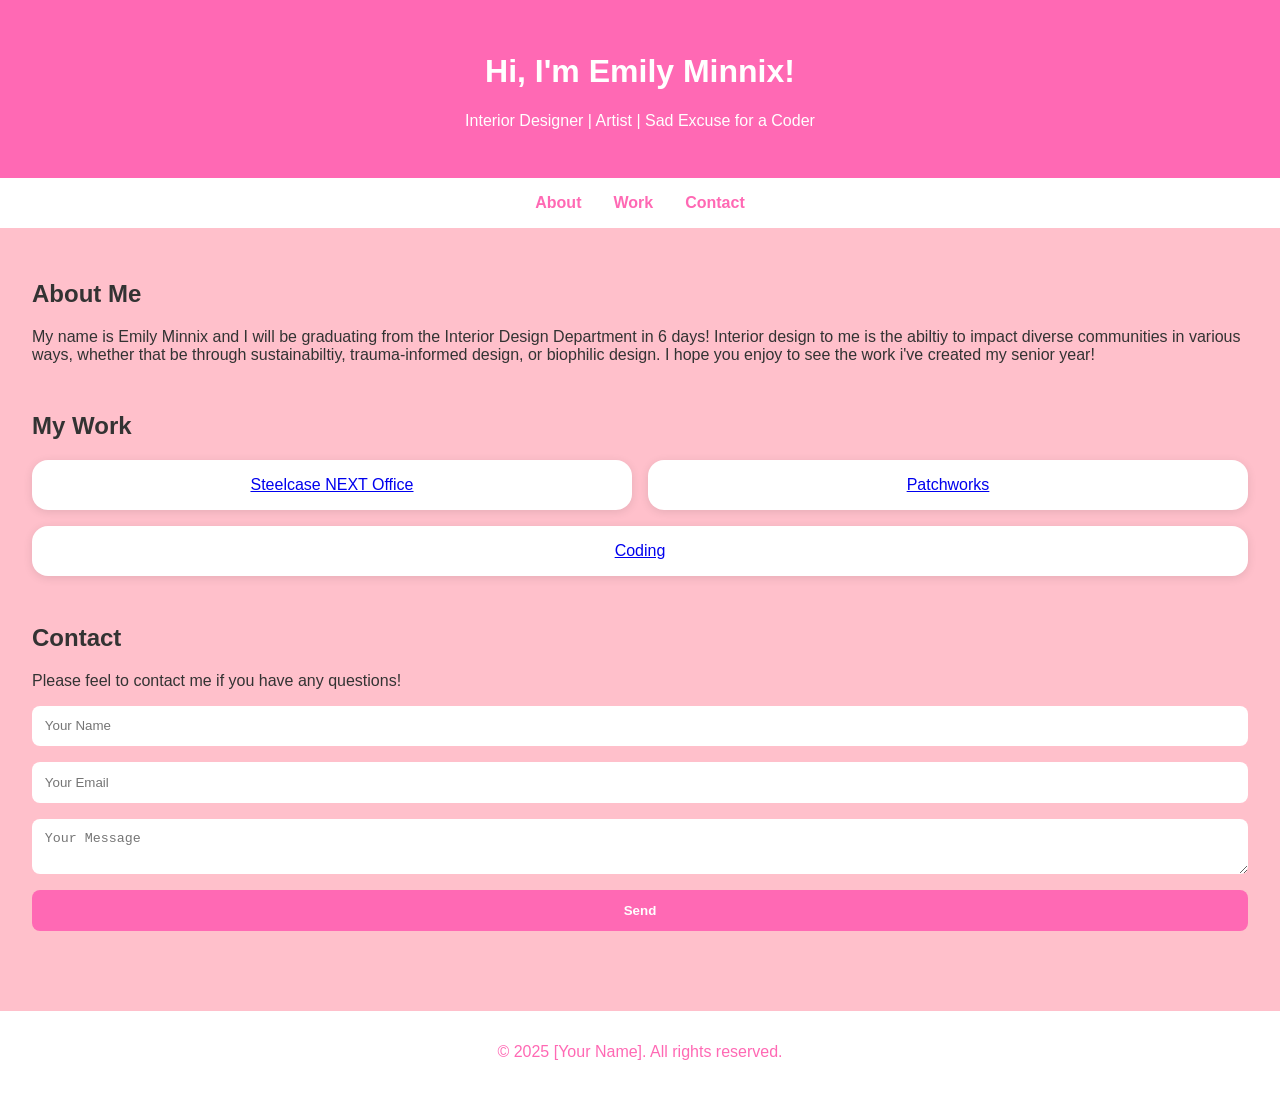
<file: index.html>
<!DOCTYPE html>
<html lang="en">
<head>
  <meta charset="UTF-8" />
  <meta name="viewport" content="width=device-width, initial-scale=1.0"/>
  <title>My Pink Portfolio</title>
  <link rel="stylesheet" href="style.css" />
</head>
<body>
  <header>
    <h1>Hi, I'm Emily Minnix!</h1>
    <p>Interior Designer | Artist | Sad Excuse for a Coder</p>
  </header>

  <nav>
    <a href="#about">About</a>
    <a href="#work">Work</a>
    <a href="#contact">Contact</a>
  </nav>

  <main>
    <section id="about">
      <h2>About Me</h2>
      <p>My name is Emily Minnix and I will be graduating from the Interior Design Department in 6 days! Interior design to me is the abiltiy to impact diverse communities in various ways, whether that be through sustainabiltiy, trauma-informed design, or biophilic design. I hope you enjoy to see the work i've created my senior year!</p>
    </section>

    <section id="work">
        <h2>My Work</h2>
        <div class="gallery">
          <a href="steelcase.html" class="card">Steelcase NEXT Office</a>
          <a href="patchwork.html" class="card">Patchworks</a>
          <a href="code.html" class="card">Coding</a>
        </div>
      </section>

    <section id="contact">
      <h2>Contact</h2>
      <p>Please feel to contact me if you have any questions!</p>
      <form id="contact-form">
        <input type="text" placeholder="Your Name" required />
        <input type="email" placeholder="Your Email" required />
        <textarea placeholder="Your Message" required></textarea>
        <button type="submit">Send</button>
      </form>
      <p id="confirmation" class="hidden">Thanks for reaching out!</p>
    </section>
  </main>

  <footer>
    <p>© 2025 [Your Name]. All rights reserved.</p>
  </footer>

  <script src="script.js"></script>
</body>
</html>
</file>
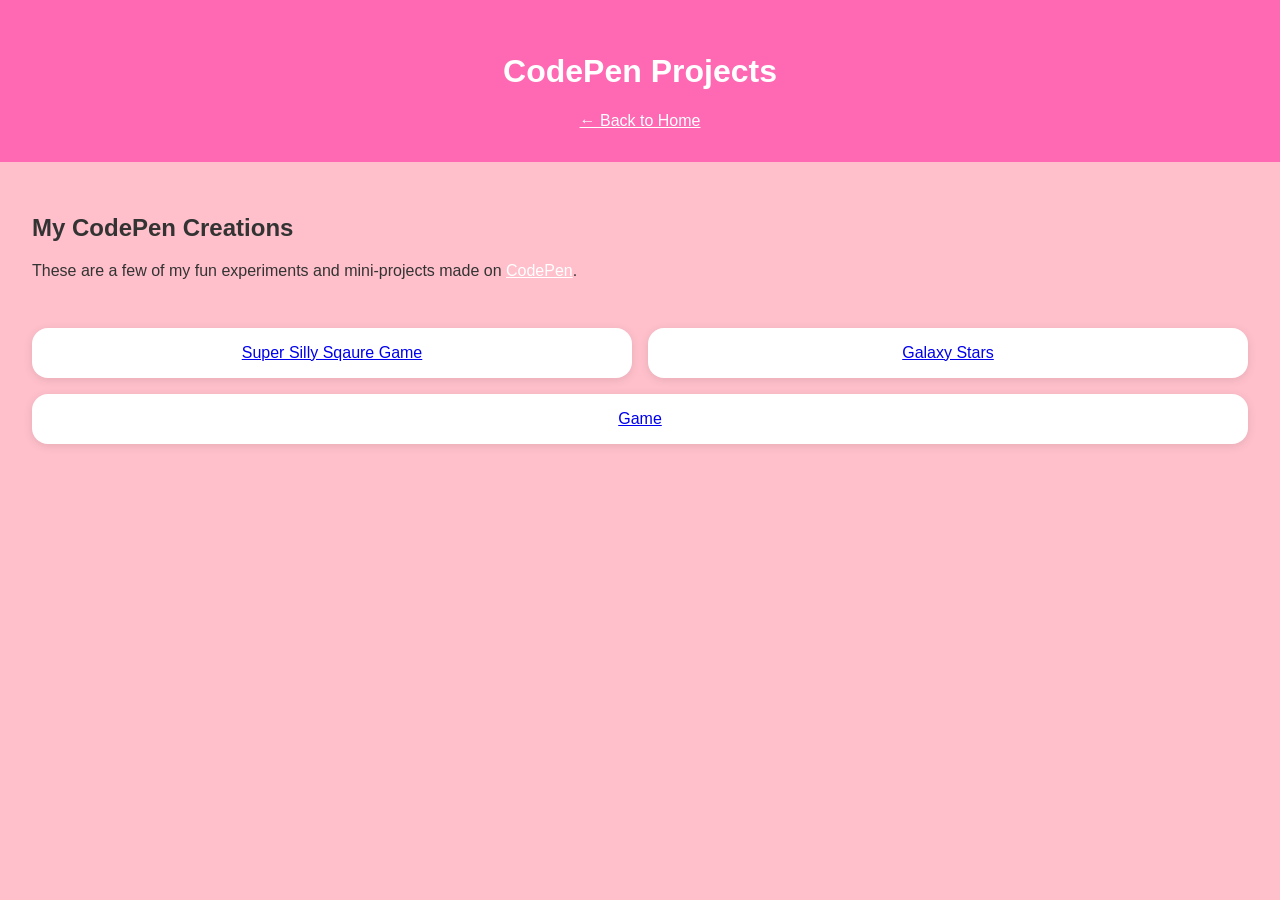
<file: code.html>
<!DOCTYPE html>
<html lang="en">
<head>
  <meta charset="UTF-8" />
  <meta name="viewport" content="width=device-width, initial-scale=1.0"/>
  <title>Coding - CodePen Gallery</title>
  <link rel="stylesheet" href="style.css" />
</head>
<body>
  <header>
    <h1>CodePen Projects</h1>
    <a href="index.html" style="color:white; text-decoration:underline;">← Back to Home</a>
  </header>

  <main>
    <section>
      <h2>My CodePen Creations</h2>
      <p>These are a few of my fun experiments and mini-projects made on <a href="https://codepen.io/ " target="_blank" style="color:#fff; text-decoration:underline;">CodePen</a>.</p>
    </section>

    <section class="gallery">
      <a href="https://codepen.io/minnixer/pen/vEYmGzL" class="card" target="_blank">Super Silly Sqaure Game</a>
      <a href="https://codepen.io/minnixer/pen/OPJwvQO" class="card" target="_blank">Galaxy Stars</a>
      <a href="https://codepen.io/minnixer/pen/emYjMQw" class="card" target="_blank">Game</a>
    </section>
  </main>
</body>
</html>
</file>
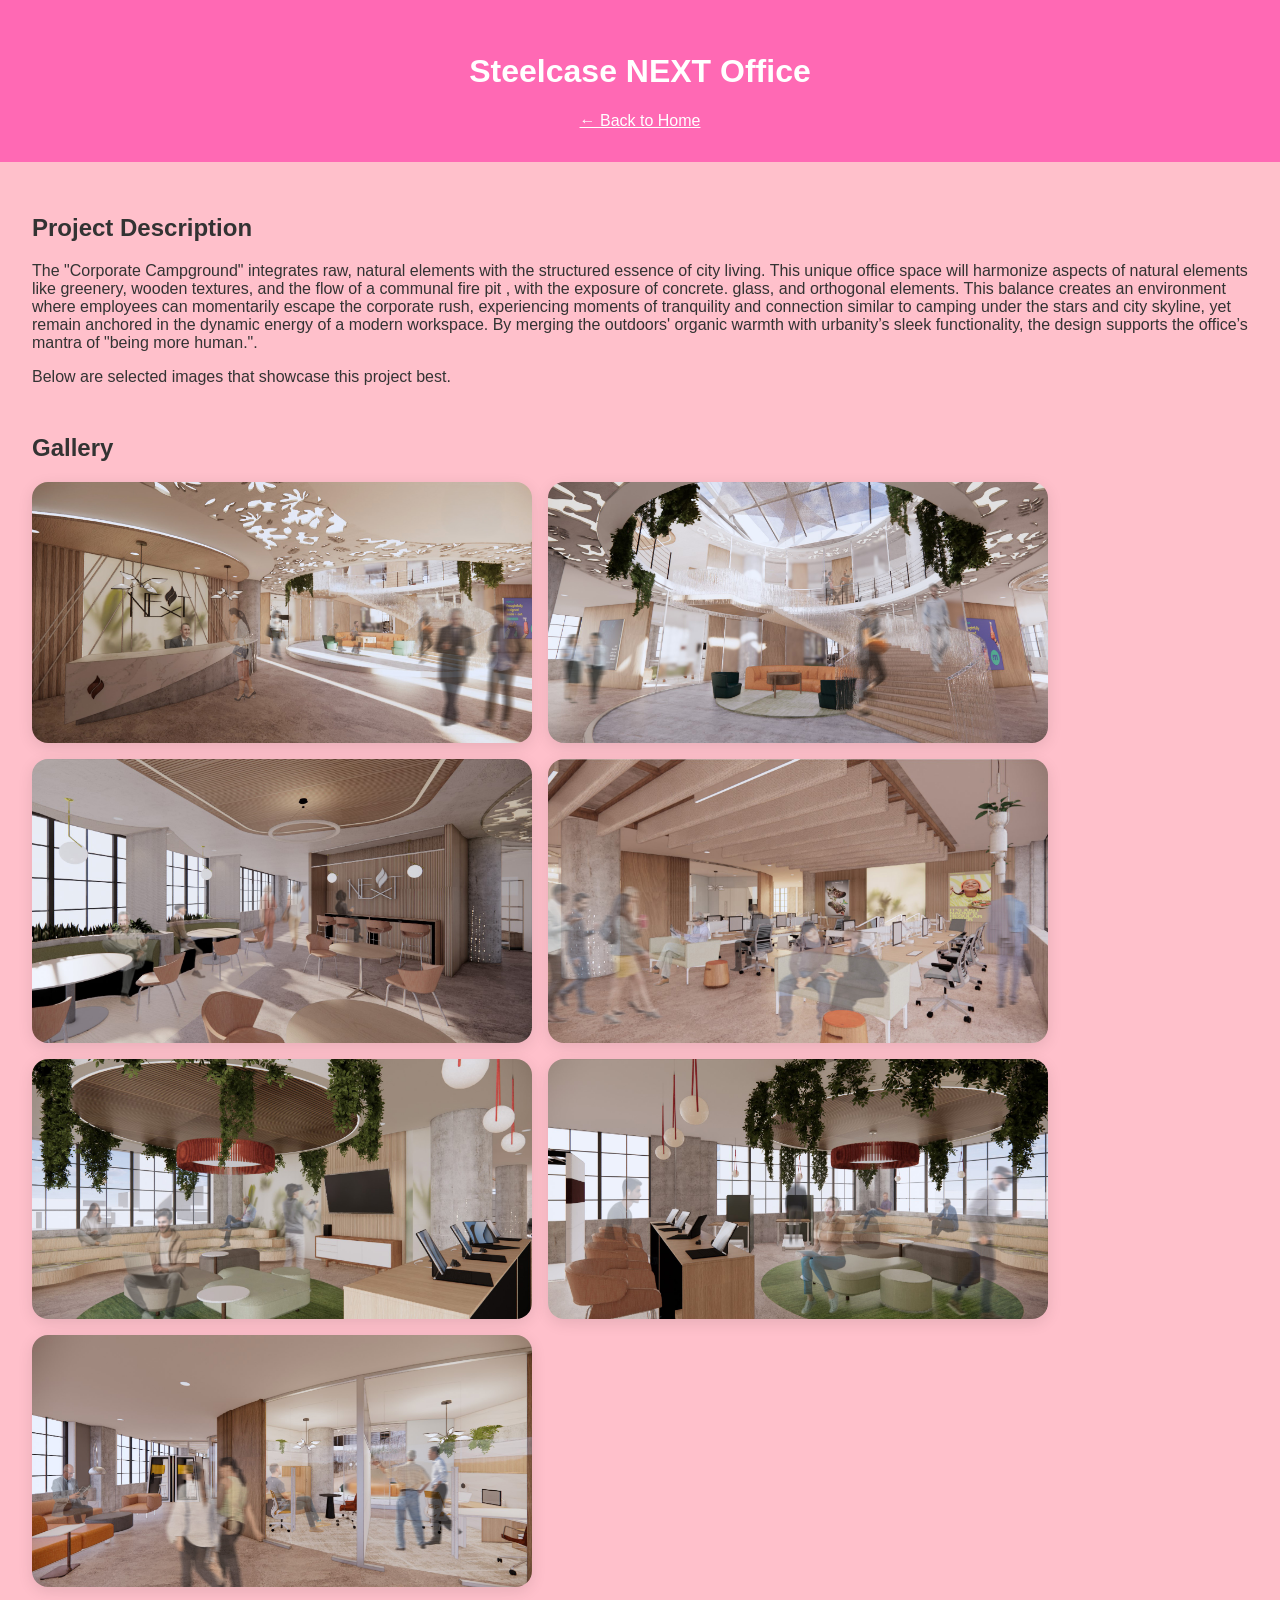
<file: NEXT.html>
<!DOCTYPE html>
<html lang="en">
<head>
  <meta charset="UTF-8" />
  <meta name="viewport" content="width=device-width, initial-scale=1.0"/>
  <title>Project 1</title>
  <link rel="stylesheet" href="style.css" />
</head>
<body>
  <header>
    <h1>Steelcase NEXT Office</h1>
    <a href="index.html" style="color:white; text-decoration:underline;">← Back to Home</a>
  </header>

  <main>
    <section>
      <h2>Project Description</h2>
      <p>The "Corporate Campground" integrates raw, natural elements with the structured essence of city living. This unique office space will harmonize aspects of natural elements like greenery, wooden textures, and the flow of a communal fire pit , with the exposure of concrete. glass, and orthogonal elements. This balance creates an environment where employees can momentarily escape the corporate rush, experiencing moments of tranquility and connection similar to camping under the stars and city skyline, yet remain anchored in the dynamic energy of a modern workspace. By merging the outdoors' organic warmth with urbanity’s sleek functionality, the design supports the office’s mantra of "being more human.".</p>
      <p>Below are selected images that showcase this project best.</p>
    </section>
  
    <section class="project-images">
      <h2>Gallery</h2>
      <div class="image-grid">
        <img src="images/Steelcase 1.jpg" alt="render 1" />
        <img src="images/steelcase 2.jpg" alt="render 2" />
        <img src="images/steelcase 3.jpg" alt="render 3" />
        <img src="images/steelcase 4.jpg" alt="render 4" />
        <img src="images/steelcase 5.jpg" alt="render 5" />
        <img src="images/steelcase 6.jpg" alt="render 6" />
        <img src="images/steelcase 7.jpg" alt="render 7" />
      </div>
    </section>
  </main>
</body>
</html>
</file>
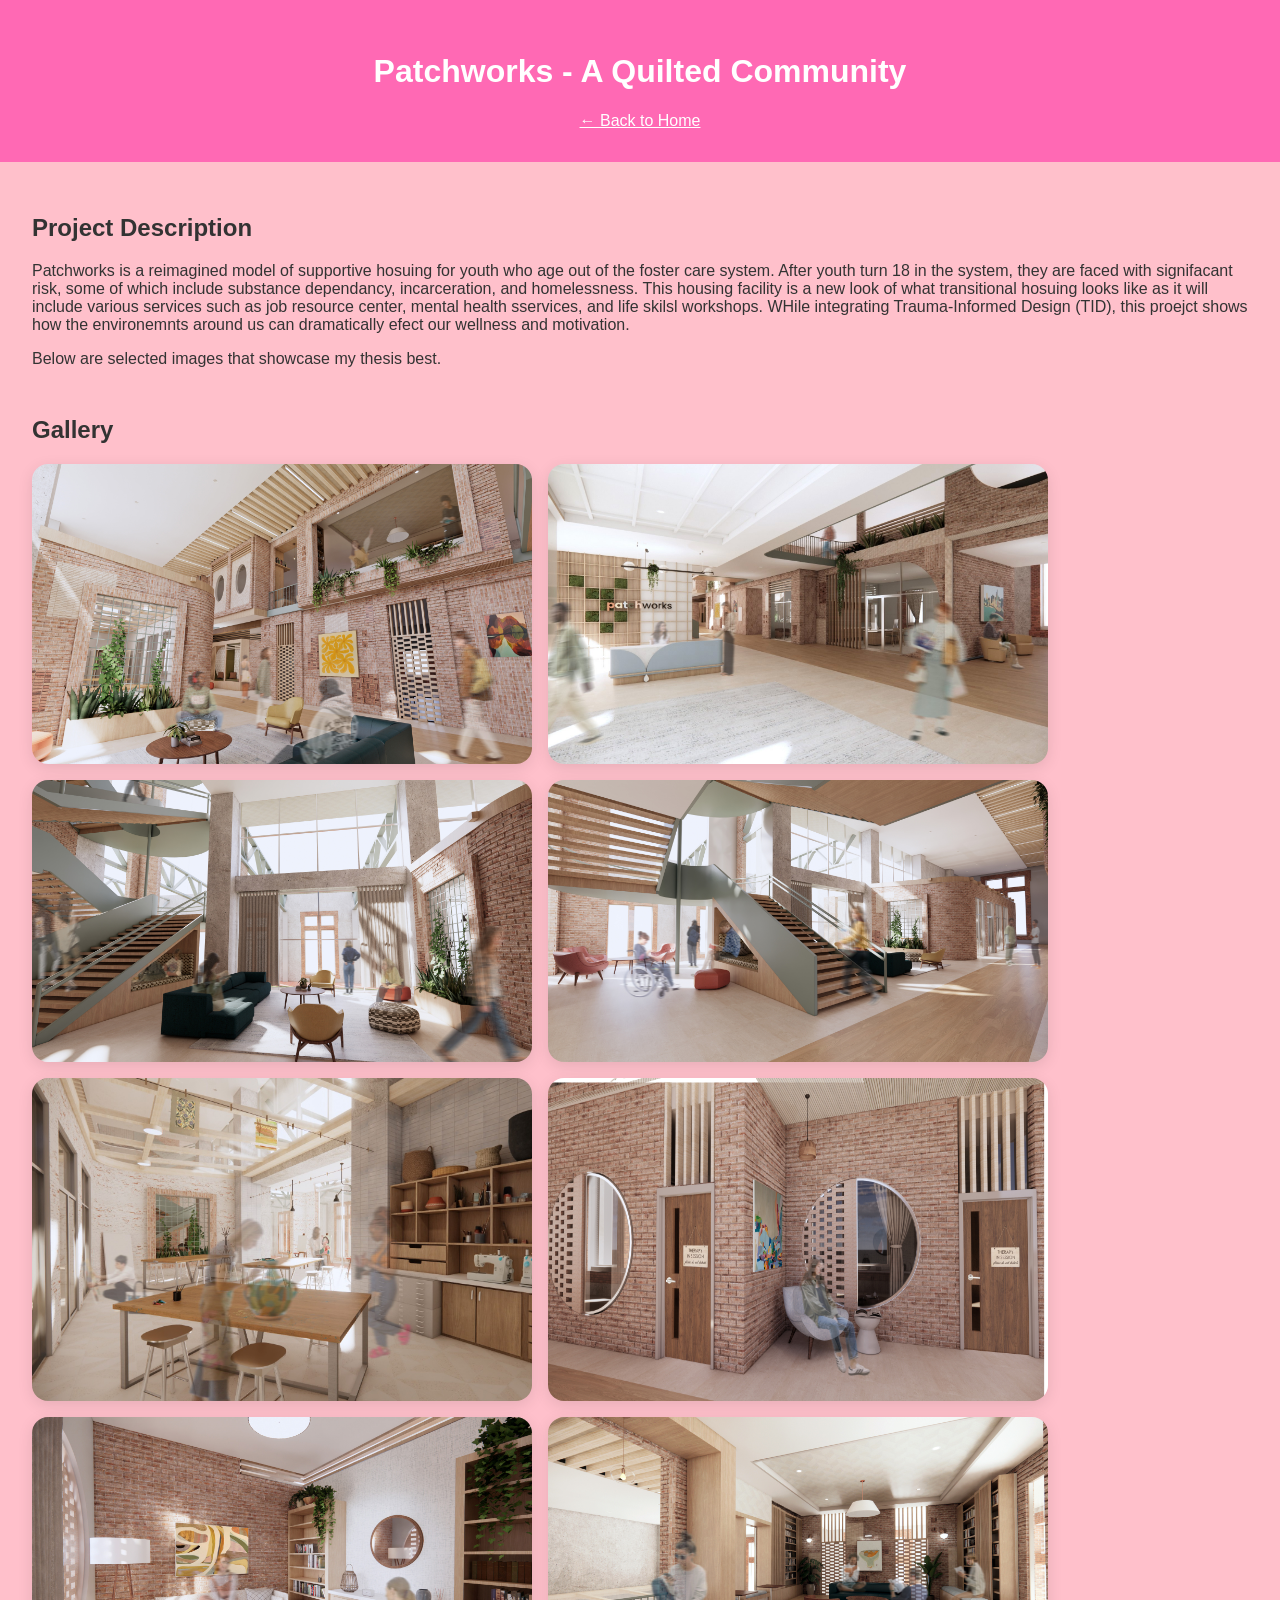
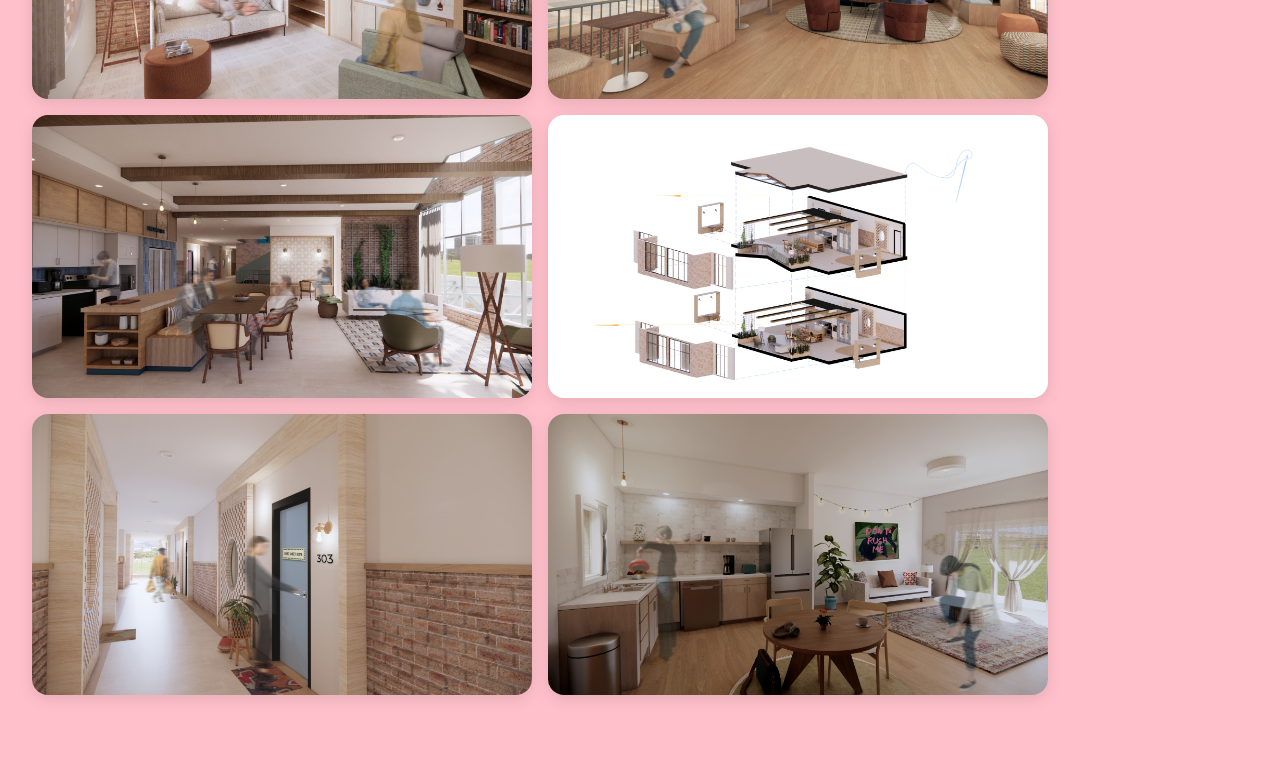
<file: patchwork.html>
<!DOCTYPE html>
<html lang="en">
<head>
  <meta charset="UTF-8" />
  <meta name="viewport" content="width=device-width, initial-scale=1.0"/>
  <title>Project 1</title>
  <link rel="stylesheet" href="style.css" />
</head>
<body>
  <header>
    <h1>Patchworks - A Quilted Community</h1>
    <a href="index.html" style="color:white; text-decoration:underline;">← Back to Home</a>
  </header>

  <main>
    <section>
      <h2>Project Description</h2>
      <p>Patchworks is a reimagined model of supportive hosuing for youth who age out of the foster care system. After youth turn 18 in the system, they are faced with signifacant risk, some of which include substance dependancy, incarceration, and homelessness. This housing facility is a new look of what transitional hosuing looks like as it will include various services such as job resource center, mental health sservices, and life skilsl workshops. WHile integrating Trauma-Informed Design (TID), this proejct shows how the environemnts around us can dramatically efect our wellness and motivation.</p>
      <p>Below are selected images that showcase my thesis best.</p>
    </section>
  
    <section class="project-images">
      <h2>Gallery</h2>
      <div class="image-grid">
        <img src="images/patchwork 1.jpg" alt="render 1" />
        <img src="images/patchwork 2.jpg" alt="render 2" />
        <img src="images/patchwork 3.jpg" alt="render 3" />
        <img src="images/patchwork 4.jpg" alt="render 4" />
        <img src="images/patchwork 5.jpg" alt="render 5" />
        <img src="images/patchwrok 6.jpg" alt="render 6" />
        <img src="images/patchwork 7.jpg" alt="render 7" />
        <img src="images/patchwork 8.jpg" alt="render 8" />
        <img src="images/patchwork 9.jpg" alt="render 9" />
        <img src="images/patchwork 10.jpg" alt="render 10" />
        <img src="images/patchwork 11.jpg" alt="render 11" />
        <img src="images/patchwork 12.jpg" alt="render 12" />
      </div>
    </section>
  </main>
</body>
</html>
</file>
<file: style.css>
:root {
    --pink: #ffc0cb;
    --hot-pink: #ff69b4;
    --white: #fff;
    --dark: #333;
  }
  
  body {
    font-family: 'Segoe UI', sans-serif;
    margin: 0;
    background: var(--pink);
    color: var(--dark);
  }
  
  header {
    text-align: center;
    padding: 2rem;
    background: var(--hot-pink);
    color: var(--white);
  }
  
  nav {
    display: flex;
    justify-content: center;
    gap: 2rem;
    background: var(--white);
    padding: 1rem;
  }
  
  nav a {
    text-decoration: none;
    color: var(--hot-pink);
    font-weight: bold;
  }
  
  main {
    padding: 2rem;
  }
  
  section {
    margin-bottom: 3rem;
  }
  
  .gallery {
    display: flex;
    gap: 1rem;
    flex-wrap: wrap;
  }
  
  .card {
    background: var(--white);
    padding: 1rem;
    border-radius: 1rem;
    box-shadow: 0 2px 10px rgba(0,0,0,0.1);
    flex: 1 1 30%;
    text-align: center;
  }
  
  form {
    display: flex;
    flex-direction: column;
    gap: 1rem;
  }
  
  input, textarea {
    padding: 0.8rem;
    border: none;
    border-radius: 0.5rem;
  }
  
  button {
    background: var(--hot-pink);
    color: var(--white);
    padding: 0.8rem;
    border: none;
    border-radius: 0.5rem;
    cursor: pointer;
    font-weight: bold;
  }
  
  button:hover {
    background: #e55ca8;
  }
  
  footer {
    text-align: center;
    padding: 1rem;
    background: var(--white);
    color: var(--hot-pink);
  }
  
  .hidden {
    display: none;
  }
  .project-images {
    margin-top: 2rem;
  }
  
  .image-grid {
    display: flex;
    flex-wrap: wrap;
    gap: 1rem;
  }
  
  .image-grid img {
    width: 500px; /* or 150px, 100% etc. */
    height: auto;
    border-radius: 1rem;
    box-shadow: 0 4px 15px rgba(0,0,0,0.1);
    transition: transform 0.2s ease;
  
  }
  
  .image-grid img:hover {
    transform: scale(1.05);
  }
</file>
